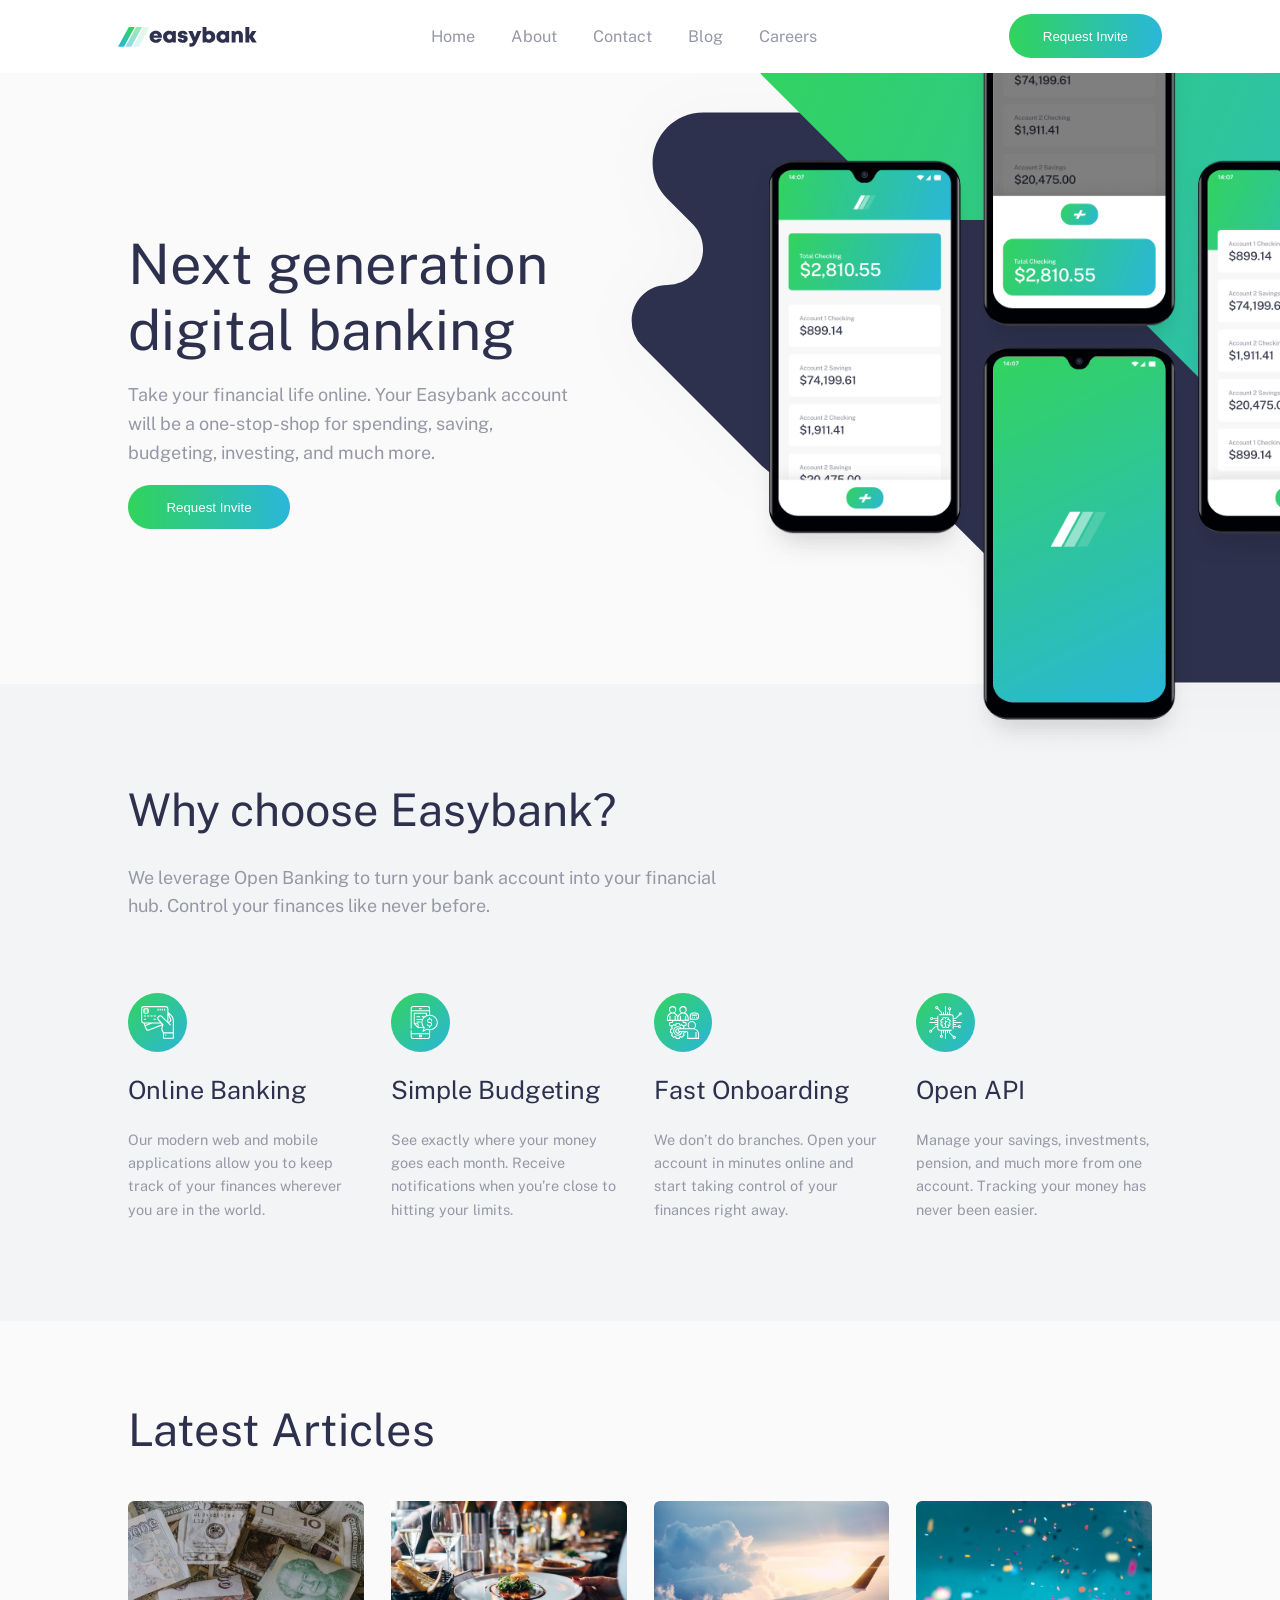
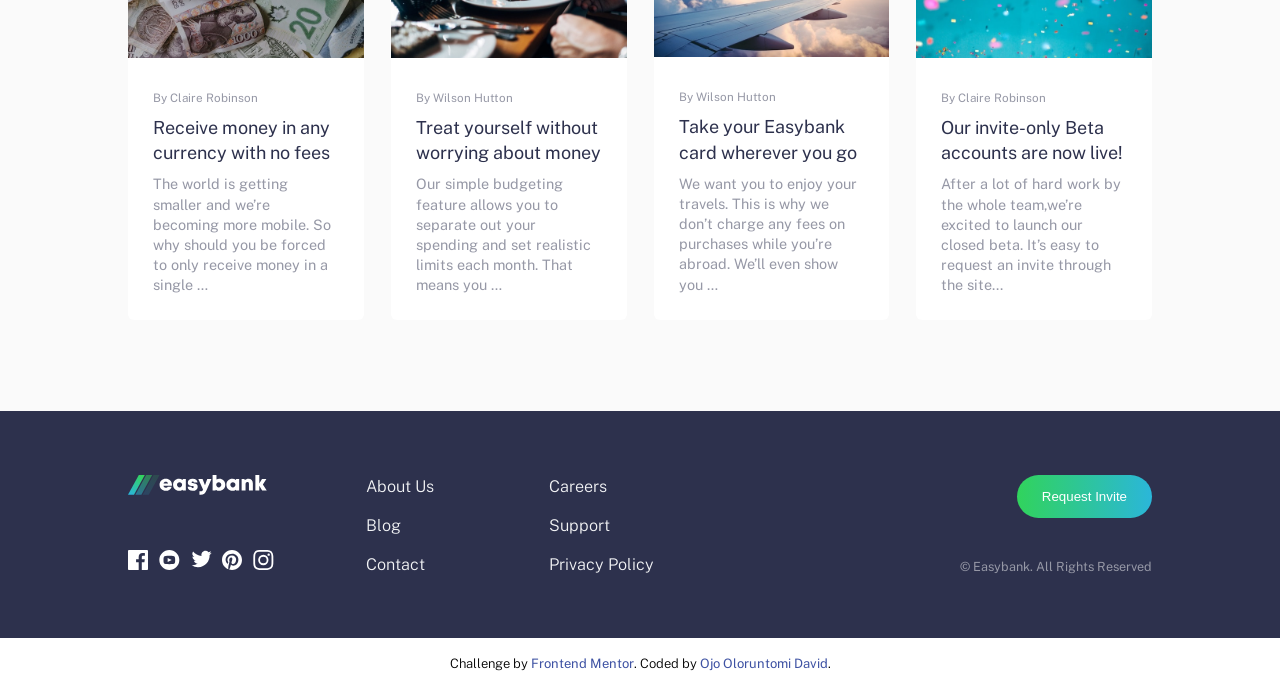
<file: index.html>
<!DOCTYPE html>
<html lang="en">

<head>
  <meta charset="UTF-8">
  <meta name="viewport" content="width=device-width, initial-scale=1.0">

  <link href="https://fonts.googleapis.com/css2?family=Public+Sans:wght@300;400&display=swap" rel="stylesheet">
  <link rel="icon" type="image/png" sizes="32x32" href="./images/favicon-32x32.png">
  <link rel="stylesheet" href="./css/index.css">

  <title>Frontend Mentor | Easybank landing page</title>
</head>

<body>
  <div class="container">
    <nav>
      <div class="logo">
        <img src="./images/logo.svg" alt="easybank logo">
      </div>
          <ul id="main-nav" class="mobile">
              <li><a href="index.html">Home</a></li>
              <li><a href="index.html">About</a></li>
              <li><a href="index.html">Contact</a></li>
              <li><a href="index.html">Blog</a></li>
              <li><a href="index.html">Careers</a></li>
            </ul>
      <div class="menu-btn">
        <img src="./images/icon-hamburger.svg" alt="icon-hamburger">
      </div>
      <button type="button">Request Invite</button>
    </nav>

    <main>
      <div class="overview">
        <div class="overview-image"></div>
        <div class="summary">
          <h1>Next generation digital banking</h1>
          <p>Take your financial life online. Your Easybank account will be a one-stop-shop for spending, saving,
            budgeting, investing, and much more.</p>
          <button type="button">Request Invite</button>

        </div>
      </div>

      <div class="services">
        <div>
          <h2>Why choose Easybank?</h2>
          <p>We leverage Open Banking to turn your bank account into your financial hub. Control your finances like
            never
            before.</p>
        </div>
        <div class="service-cards">
          <div class="card">
            <div class="icon">
              <img src="./images/icon-online.svg" alt="icon online banking">
            </div>
            <div>
              <h3>Online Banking</h3>
              <p>Our modern web and mobile applications allow you to keep track of your finances wherever you are in the
                world.</p>
            </div>
          </div>
          <div class="card">
            <div class="icon">
              <img src="./images/icon-budgeting.svg" alt="icon budgeting">
            </div>
            <div>
              <h3>Simple Budgeting</h3>
              <p>See exactly where your money goes each month. Receive notifications when you’re close to hitting your
                limits.</p>
            </div>
          </div>
          <div class="card">
            <div class="icon">
              <img src="./images/icon-onboarding.svg" alt="icon Onboarding">
            </div>
            <div>
              <h3>Fast Onboarding</h3>
              <p>We don’t do branches. Open your account in minutes online and start taking control of your finances
                right
                away.</p>
            </div>
          </div>
          <div class="card">
            <div class="icon">
              <img src="./images/icon-api.svg" alt="icon open api">
            </div>
            <div>
              <h3>Open API</h3>
              <p>Manage your savings, investments, pension, and much more from one account. Tracking your money has
                never
                been easier.</p>
            </div>
          </div>
        </div>
      </div>

      <div class="latest-articles">
        <h2>Latest Articles</h2>
        <div class="all-articles">
          <div class="article">
            <div class="article-image">
              <img src="./images/image-currency.jpg" alt="currency">
            </div>
            <div class="article-content">
              <p class="author">By Claire Robinson</p>
              <h4 class="headline">Receive money in any currency with no fees</h4>
              <p class="preview">The world is getting smaller and we’re becoming more mobile. So why should you be
                forced
                to only receive money in a single …</p>
            </div>
          </div>
          <div class="article">
            <div class="article-image">
              <img src="./images/image-restaurant.jpg" alt="image-restaurant">
            </div>
            <div class="article-content">
              <p class="author">By Wilson Hutton</p>
              <h4 class="headline">Treat yourself without worrying about money</h4>
              <p class="preview">Our simple budgeting feature allows you to separate out your spending and set realistic
                limits each month. That means you …</p>
            </div>
          </div>
          <div class="article">
            <div class="article-image">
              <img src="./images/image-plane.jpg" alt="image-plane">
            </div>
            <div class="article-content">
              <p class="author">By Wilson Hutton</p>
              <h4 class="headline">Take your Easybank card wherever you go</h4>
              <p class="preview">We want you to enjoy your travels. This is why we don’t charge any fees on purchases
                while you’re abroad. We’ll even show you …</p>
            </div>
          </div>
          <div class="article">
            <div class="article-image">
              <img src="./images/image-confetti.jpg" alt="image-confetti">
            </div>
            <div class="article-content">
              <p class="author">By Claire Robinson</p>
              <h4 class="headline">Our invite-only Beta accounts are now live!</h4>
              <p class="preview">
                After a lot of hard work by the whole team,we’re excited to launch our closed beta. It’s easy to request
                an invite through the site...
              </p>
            </div>
          </div>
        </div>
      </div>
    </main>

    <footer>
      <div>
          <div class="logo">
              <svg xmlns="http://www.w3.org/2000/svg" width="139" height="20"><defs><lineargradient id="a" x1="72.195%" x2="17.503%" y1="0%" y2="100%"><stop offset="0%" stop-color="#33D35E"/><stop offset="100%" stop-color="#2AB6D9"/></lineargradient></defs><g fill="none" fill-rule="evenodd"><path fill="white" fill-rule="nonzero" d="M37.754 15.847c2.852 0 5.152-1.622 5.952-4.216h-3.897c-.376.665-1.14 1.066-2.055 1.066-1.237 0-2.065-.674-2.32-1.978h8.44c.051-.352.081-.694.081-1.037 0-3.335-2.537-5.95-6.201-5.95-3.568 0-6.175 2.564-6.175 6.049 0 3.473 2.628 6.066 6.175 6.066zm2.344-7.297h-4.596c.317-1.129 1.11-1.749 2.252-1.749 1.181 0 2 .613 2.344 1.75zm10.946 7.296c1.32 0 2.5-.434 3.43-1.188l.336.804h3.027V4.093h-2.919l-.4.88c-.94-.775-2.135-1.222-3.474-1.222-3.476 0-5.961 2.505-5.961 6.026 0 3.533 2.485 6.07 5.961 6.07zm.524-3.467c-1.467 0-2.545-1.108-2.545-2.593 0-1.475 1.069-2.583 2.545-2.583 1.466 0 2.544 1.108 2.544 2.583 0 1.485-1.078 2.593-2.544 2.593zm13.123 3.467c3.02 0 5.025-1.554 5.025-3.93 0-2.883-2.387-3.256-4.183-3.575-1.08-.193-1.95-.344-1.95-.99 0-.527.422-.838 1.05-.838.71 0 1.197.337 1.197 1.063h3.667c-.044-2.303-1.92-3.843-4.816-3.843-2.912 0-4.854 1.47-4.854 3.75 0 2.757 2.337 3.289 4.1 3.574 1.092.181 1.952.368 1.952 1.024 0 .587-.543.88-1.116.88-.742 0-1.32-.383-1.32-1.214h-3.77c.036 2.463 1.919 4.1 5.018 4.1zm8.1 3.858c2.936 0 4.344-1.257 5.877-4.736l4.764-10.863h-4.206l-2.249 6.263-2.412-6.263H70.31l4.698 10.43c-.53 1.414-.983 1.804-2.48 1.804H71.45v3.365h1.341zm18.504-3.858c3.5 0 5.973-2.515 5.973-6.048S94.796 3.75 91.295 3.75a5.332 5.332 0 00-2.825.784V0H84.6v15.474h2.897l.37-.844c.923.771 2.102 1.216 3.428 1.216zm-.523-3.467c-1.467 0-2.545-1.108-2.545-2.58 0-1.486 1.078-2.594 2.545-2.594 1.466 0 2.544 1.108 2.544 2.593 0 1.473-1.087 2.58-2.544 2.58zm13.598 3.467c1.32 0 2.5-.434 3.43-1.188l.336.804h3.027V4.093h-2.918l-.401.88c-.939-.775-2.135-1.222-3.474-1.222-3.476 0-5.96 2.505-5.96 6.026 0 3.533 2.484 6.07 5.96 6.07zm.524-3.467c-1.467 0-2.545-1.108-2.545-2.593 0-1.475 1.07-2.583 2.545-2.583 1.467 0 2.545 1.108 2.545 2.583 0 1.485-1.078 2.593-2.545 2.593zm12.653 3.095V9.403c0-1.447.702-2.3 1.923-2.3.986 0 1.483.657 1.483 1.98v6.39h3.915V8.543c0-2.897-1.733-4.773-4.373-4.773-1.47 0-2.733.565-3.58 1.508l-.537-1.172h-2.747v11.369h3.916zm13.748 0v-4.808l2.848 4.808h4.616l-3.902-5.95 3.543-5.419h-4.397l-2.708 4.454V0h-3.916v15.474h3.916z"/><g fill="url(#a)"><path d="M10.802 0L0 19.704h5.986L16.789 0z"/><path opacity=".5" d="M18.171 0L7.368 19.704h5.986L24.157 0z"/><path opacity=".15" d="M25.539 0L14.737 19.704h5.986L31.525 0z"/></g></g></svg>          
          </div>
          <div class="socials">
            <div class="fb">
                <svg xmlns="http://www.w3.org/2000/svg" width="20" height="20"><path fill="#FFF" d="M18.896 0H1.104C.494 0 0 .494 0 1.104v17.793C0 19.506.494 20 1.104 20h9.58v-7.745H8.076V9.237h2.606V7.01c0-2.583 1.578-3.99 3.883-3.99 1.104 0 2.052.082 2.329.119v2.7h-1.598c-1.254 0-1.496.597-1.496 1.47v1.928h2.989l-.39 3.018h-2.6V20h5.098c.608 0 1.102-.494 1.102-1.104V1.104C20 .494 19.506 0 18.896 0z"/></svg>
            </div>
            <div class="yt">
                <svg xmlns="http://www.w3.org/2000/svg" width="21" height="20"><path fill="#FFF" d="M10.333 0c-5.522 0-10 4.478-10 10 0 5.523 4.478 10 10 10 5.523 0 10-4.477 10-10 0-5.522-4.477-10-10-10zm3.701 14.077c-1.752.12-5.653.12-7.402 0C4.735 13.947 4.514 13.018 4.5 10c.014-3.024.237-3.947 2.132-4.077 1.749-.12 5.651-.12 7.402 0 1.898.13 2.118 1.059 2.133 4.077-.015 3.024-.238 3.947-2.133 4.077zM8.667 8.048l4.097 1.949-4.097 1.955V8.048z"/></svg>
            </div>
            <div class="tw">
                <svg xmlns="http://www.w3.org/2000/svg" width="21" height="18"><path fill="#FFF" d="M20.667 2.797a8.192 8.192 0 01-2.357.646 4.11 4.11 0 001.804-2.27 8.22 8.22 0 01-2.606.996A4.096 4.096 0 0014.513.873c-2.649 0-4.595 2.472-3.997 5.038a11.648 11.648 0 01-8.457-4.287 4.109 4.109 0 001.27 5.478A4.086 4.086 0 011.47 6.59c-.045 1.901 1.317 3.68 3.29 4.075a4.113 4.113 0 01-1.853.07 4.106 4.106 0 003.834 2.85 8.25 8.25 0 01-6.075 1.7 11.616 11.616 0 006.29 1.843c7.618 0 11.922-6.434 11.662-12.205a8.354 8.354 0 002.048-2.124z"/></svg>
            </div>
            <div class="pint">
                <svg xmlns="http://www.w3.org/2000/svg" width="20" height="20"><path fill="#FFF" d="M10 0C4.478 0 0 4.477 0 10c0 4.237 2.636 7.855 6.356 9.312-.088-.791-.167-2.005.035-2.868.182-.78 1.172-4.97 1.172-4.97s-.299-.6-.299-1.486c0-1.39.806-2.428 1.81-2.428.852 0 1.264.64 1.264 1.408 0 .858-.545 2.14-.828 3.33-.236.995.5 1.807 1.48 1.807 1.778 0 3.144-1.874 3.144-4.58 0-2.393-1.72-4.068-4.177-4.068-2.845 0-4.515 2.135-4.515 4.34 0 .859.331 1.781.745 2.281a.3.3 0 01.069.288l-.278 1.133c-.044.183-.145.223-.335.134-1.249-.581-2.03-2.407-2.03-3.874 0-3.154 2.292-6.052 6.608-6.052 3.469 0 6.165 2.473 6.165 5.776 0 3.447-2.173 6.22-5.19 6.22-1.013 0-1.965-.525-2.291-1.148l-.623 2.378c-.226.869-.835 1.958-1.244 2.621.937.29 1.931.446 2.962.446 5.522 0 10-4.477 10-10S15.522 0 10 0z"/></svg>
            </div>
            <div class="ig">
                <svg xmlns="http://www.w3.org/2000/svg" width="21" height="20"><path fill="#FFF" d="M10.333 1.802c2.67 0 2.987.01 4.042.059 2.71.123 3.976 1.409 4.1 4.099.048 1.054.057 1.37.057 4.04 0 2.672-.01 2.988-.058 4.042-.124 2.687-1.386 3.975-4.099 4.099-1.055.048-1.37.058-4.042.058-2.67 0-2.986-.01-4.04-.058-2.717-.124-3.976-1.416-4.1-4.1-.048-1.054-.058-1.37-.058-4.041 0-2.67.01-2.986.058-4.04.124-2.69 1.387-3.977 4.1-4.1 1.054-.048 1.37-.058 4.04-.058zm0-1.802C7.618 0 7.278.012 6.211.06 2.579.227.56 2.242.394 5.877.345 6.944.334 7.284.334 10s.011 3.057.06 4.123c.166 3.632 2.181 5.65 5.816 5.817 1.068.048 1.408.06 4.123.06 2.716 0 3.057-.012 4.124-.06 3.628-.167 5.651-2.182 5.816-5.817.049-1.066.06-1.407.06-4.123s-.011-3.056-.06-4.122C20.11 2.249 18.093.228 14.458.06 13.39.01 13.049 0 10.333 0zm0 4.865a5.135 5.135 0 100 10.27 5.135 5.135 0 000-10.27zm0 8.468a3.333 3.333 0 110-6.666 3.333 3.333 0 010 6.666zm5.339-9.87a1.2 1.2 0 10-.001 2.4 1.2 1.2 0 000-2.4z"/></svg>
            </div>
          </div>
            <ul id="footer-nav">
              <li class="first-column"><a href="index.html">About Us</a></li>
              <li class="first-column"><a href="index.html">Blog</a></li>
              <li class="first-column"><a href="index.html">Contact</a></li>
              <li class="second-column"><a href="index.html">Careers</a></li>
              <li class="second-column"><a href="index.html">Support</a></li>
              <li class="second-column"><a href="index.html">Privacy Policy</a></li>
            </ul>
          <button type="button">Request Invite</button>
          <p class="copyright">
            &copy; Easybank. All Rights Reserved
          </p>
      </div>
    </footer>

    <div class="attribution">
      Challenge by <a href="https://www.frontendmentor.io?ref=challenge" target="_blank" rel="noopener">Frontend
        Mentor</a>.
      Coded by <a href="https://www.frontendmentor.io/profile/tomi-david" target="_blank" rel="noopener">Ojo Oloruntomi David</a>.
    </div>
  </div>

  <script src="./js/app.js"></script>
</body>
</html>
</file>
<file: css/index.css>
* {
    margin: 0;
    padding: 0;
    box-sizing: border-box;
}

:root {
    --clr-primary: hsl(233, 26%, 24%);
    --clr-secondary: hsl(233, 8%, 62%);
    --clr-accent-green: hsl(136, 65%, 51%);
    --clr-accent-blue: hsl(192, 70%, 51%);
    --bg-nav: hsl(0, 0%, 100%);
    --bg-darkgrey: hsl(220, 16%, 96%);
    --bg-grey: hsl(0, 0%, 98%);
}

html {
    font-size: 18px;
    font-family: 'Public Sans', sans-serif;
}

a {
    text-decoration: none;
    font-size: .9rem;
    color: var(--clr-primary);
}

nav {
    display: flex;
    justify-content: space-between;
    align-items: center;
    padding: .7rem;
    position: relative;
    background-color: var(--bg-nav);
}

.logo img {
    padding-top: 5px;
}

#main-nav {
    list-style-type: none;
}

#main-nav {
    opacity: 0;
    position: absolute;
    width: 100%;
    top: 54.7449px;
    left: 0;
    right: 0;
    z-index: 2;
    padding: 1rem 1.5rem;
    border-radius: 4px;
    background: linear-gradient(to bottom, hsla(233, 26%, 24%, 0.98), hsla(0, 0%, 98%, 0.226));
    height: 590px;
    transition: opacity .5s ease-in-out;
}

#main-nav.show {
    opacity: 1;
}

#main-nav li {
    background-color: var(--bg-nav);
    text-align: center;
    padding-bottom: .5rem;
}

#main-nav li:first-of-type {
    border-radius: 4px 4px 0 0;
    padding-top: 1rem;
}

#main-nav li:last-of-type {
    border-radius: 0 0 4px 4px;
    padding-bottom: 1rem;
}

#main-nav li a {
    display: block;
    width: 100%;
    padding: 0.5rem;
}

.menu-btn {
    margin-right: 1rem;
}

button {
    color: var(--bg-nav);
    background: linear-gradient(to right, var(--clr-accent-green), var(--clr-accent-blue));
    padding: .8rem 0;
    width: 50%;
    border-radius: 10rem;
    border: none;
    display: block;
    margin: .5rem auto;
    font-weight: 400;
    transition: box-shadow 0.2s ease-in-out;
}

button:hover {
    cursor: pointer;
    background: linear-gradient(to right, hsl(136, 82%, 69%), hsl(192, 78%, 70%));
}

button:focus {
    outline: none;
    box-shadow: 0 4px 7.5px hsla(233, 26%, 24%, 0.3);
}

nav button {
    display: none;
}

.overview,
.services,
.latest-articles,
footer {
    width: 100%;
    padding: 13% 7%;
    text-align: center;
}

.overview {
    padding-bottom: 18%;
    display: flex;
    flex-flow: column wrap;
    background-color: var(--bg-grey);
    position: relative;
}

.overview-image {
    background: url(../images/image-mockups.png) 50% 88% / 88% no-repeat, url(../images/bg-intro-mobile.svg) center / cover no-repeat;
    padding: 7.5rem 0;
    position: absolute;
    width: 100%;
    right: 0;
    top: 0;
}

.summary {
    margin-top: 14rem;
}

h1,
h2,
h3,
h4 {
    font-weight: 400;
    color: var(--clr-primary);
}

.summary h1 {
    font-size: 2.2rem;
}

.summary p {
    color: var(--clr-secondary);
    line-height: 1.6;
    font-size: .8rem;
    padding: 1rem 0;
}

.services {
    background-color: var(--bg-darkgrey);
    color: var(--clr-secondary);
    line-height: 1.6;
}

.services>div:first-child {
    padding-bottom: 1rem;
}

.services h2 {
    font-size: 2rem;
}

.services>div:first-child p {
    font-size: 1rem;
}

.services div p,
.service-cards,
.cards,
.icon {
    padding: 1rem 0;
    width: 100%;
}

.icon img {
    width: 30%;
    display: block;
    margin: 0 auto;
}

.card p {
    font-size: .8rem;
}

.latest-articles {
    background-color: var(--bg-grey);
}

.latest-articles h2 {
    font-size: 2rem;
    padding-bottom: 1rem;
}

.article {
    background-color: var(--bg-nav);
    margin: 1.5rem 0;
    border-radius: 0 0 6px 6px;
}

.article-image {
    width: 100%;
}

.article-image img {
    width: 100%;
    border-radius: 6px 6px 0 0;
}

.article-content {
    font-size: .7rem;
    padding: 1.5em 2em;
    text-align: left;
    color: var(--clr-secondary);
    line-height: 1.4;
}

.author {
    font-size: .65rem;
    padding-top: .5rem;
}

.headline {
    font-size: 1.1rem;
    padding: .5em 0;
}

.headline:hover {
    cursor: pointer;
    color: var(--clr-accent-green);
}

.preview {
    padding-bottom: 2rem;
    font-size: .8rem;
}

footer {
    background-color: var(--clr-primary);
    color: var(--bg-nav);
}

footer>div {
    width: 70%;
    margin: 0 auto;
}

.socials {
    display: flex;
    justify-content: space-around;
    padding: 1rem 1rem 1rem;
}

.socials div:hover {
    cursor: pointer;
}

/* change fill color of svg when div is hovered on */
.socials div:hover svg path {
    fill: var(--clr-accent-green);
}

#footer-nav ul {
    width: 100%;
}

#footer-nav li {
    list-style-type: none;
    padding: .5rem;
    font-weight: 300;
}

#footer-nav li a:hover {
    color: var(--clr-accent-green);
}

#footer-nav a {
    color: var(--bg-darkgrey);
}

footer button {
    width: 90%;
    margin: 1rem auto;
}

.copyright {
    padding-top: .5rem;
    font-size: .7rem;
    color: var(--clr-secondary);
}

.attribution {
    font-size: 13px;
    text-align: center;
    padding: 1rem;
    font-weight: 300;
}

.attribution a {
    color: hsl(228, 45%, 44%);
    font-size: 13px;
    font-weight: 400;
}

.attribution a:hover {
    text-decoration: underline;
    color: hsl(228, 59%, 28%);
}


@media screen and (min-width: 767px) and (max-width: 1000px) {
    #main-nav {
        height: 640px;
        padding: 2rem 3rem;
    }

    #main-nav li a {
        padding: 1rem;
    }

    .overview,
    .services,
    .latest-articles,
    footer {
        width: 100%;
        padding: 7% 10%;
        text-align: center;
    }

    .overview {
        padding-bottom: 7%;
    }

    .overview-image {
        padding: 11rem 0;
        background: url(../images/image-mockups.png) 50% 40% / 88% no-repeat, url(../images/bg-intro-mobile.svg) center / cover no-repeat;
    }

    .overview button,
    footer button {
        width: 200px;
    }

    .summary {
        margin-top: 22rem;
    }

    .service-cards,
    .all-articles {
        display: grid;
        grid-template-columns: repeat(auto-fill, minmax(250px, 1fr));
        column-gap: 2rem;
    }

    .icon img {
        width: 20%;
    }

    footer>div {
        width: 100%;
        display: grid;
        grid-template-columns: 1fr 2fr 2fr;
        grid-template-areas:
            "logo     footer-nav button"
            ".        footer-nav ."
            "socials  footer-nav copyright";
        column-gap: 5%;
        text-align: left;
    }

    .logo {
        grid-area: logo;
    }

    .socials {
        grid-area: socials;
        padding: 0;
    }

    #footer-nav {
        grid-area: footer-nav;
        display: grid;
        grid-template-columns: 1fr 1fr;
        row-gap: 1rem;
    }

    #footer-nav li {
        padding: 0;
    }

    footer button {
        grid-area: button;
        width: 8rem;
        margin: 0 0 1rem auto;
    }

    footer button:focus {
        box-shadow: 0 4px 7.5px hsla(231, 11%, 87%);
    }

    .copyright {
        grid-area: copyright;
        justify-self: end;
    }
}

@media screen and (min-width: 1000px) {
    nav {
        width: 85%;
        margin: 0 auto;
        justify-content: space-around;
        padding: 0;
    }

    #main-nav {
        opacity: 1;
        position: static;
        width: 61%;
        background: var(--bg-nav);
        display: flex;
        justify-content: center;
        align-items: center;
        height: inherit;
        padding-bottom: 0;
    }

    #main-nav li:first-of-type,
    #main-nav li:last-of-type {
        padding: 0;
    }

    #main-nav li {
        border-radius: 0;
        padding-bottom: 0;
        margin-right: 1rem;
    }

    #main-nav li a {
        color: var(--clr-secondary);
        border-bottom: 5px solid transparent;
        padding-bottom: 1.2rem;
    }

    #main-nav li a:hover {
        border-bottom: 5px solid var(--clr-accent-green);
        color: var(--clr-primary);
    }

    .menu-btn {
        display: none;
    }

    nav button {
        display: block;
        width: 8.5rem;
        margin: 0;
    }

    .overview,
    .services,
    .latest-articles,
    footer {
        padding: 5% 10%;
        text-align: left;
    }

    .overview {
        flex-flow: row nowrap;
        padding-top: 0;
        padding-bottom: 8.6rem;
    }

    .overview-image {
        order: 2;
        padding: 0;
        height: 740px;
        width: 58%;
        background: url(../images/image-mockups.png) 215px -120px / 88% no-repeat, url(../images/bg-intro-desktop.svg) 30px -230px / 1116px no-repeat;
    }

    .summary {
        margin-top: 8.8rem;
        width: 43%;
    }

    .summary h1 {
        font-size: 3.1rem;
    }

    .summary p {
        font-size: 1rem;
    }

    .summary button {
        margin: 0;
        width: 9rem;
    }

    .services {
        padding-top: 7%;
    }

    .services>div:first-child {
        width: 60%;
    }

    .services h2,
    .latest-articles h2 {
        font-size: 2.5rem;
    }

    .service-cards,
    .all-articles {
        display: grid;
        grid-template-columns: repeat(auto-fill, minmax(210px, 1fr));
        gap: 1.5rem;
    }

    .icon img {
        width: 25%;
        margin: 0;
    }

    .service-cards h3 {
        font-size: 1.4rem;
    }

    .latest-articles h2 {
        padding-top: 1rem;
    }

    .headline {
        font-size: 1rem;
    }

    .preview {
        padding-bottom: .3rem;
    }

    footer>div {
        width: 100%;
        display: grid;
        grid-template-columns: 1fr 3fr 1fr 2fr;
        grid-template-areas:
            "logo     footer-nav . button"
            ".        footer-nav . ."
            "socials  footer-nav . copyright";
        column-gap: 4.5rem;
        text-align: left;
    }

    .logo {
        grid-area: logo;
    }

    .socials {
        grid-area: socials;
        padding: 0;
        justify-content: flex-start;
    }

    .socials div {
        margin-right: .6rem;
    }

    #footer-nav {
        grid-area: footer-nav;
        display: grid;
        grid-template-columns: 1fr 1fr;
        gap: 1rem 3rem;
    }

    #footer-nav li {
        padding: 0;
    }

    .first-column {
        grid-column: 1/2;
    }

    .second-column {
        grid-column: 2/3;
    }

    .second-column:nth-of-type(4) {
        grid-row: 1/2;
    }

    .second-column:nth-of-type(5) {
        grid-row: 2/3;
    }

    footer button {
        width: 65%;
        grid-area: button;
        margin: 0 0 1rem auto;
    }

    .copyright {
        grid-area: copyright;
        text-align: right;
    }
}

@media screen and (min-width: 1000px) and (max-width: 1200px) {

    .overview,
    .services,
    .latest-articles,
    footer {
        padding: 5%;
    }

    .overview {
        padding-bottom: 5rem;
    }

    .summary {
        width: 50%;
        margin-top: 4rem;
    }

    .service-cards,
    .all-articles {
        display: grid;
        gap: 1rem;
    }

    footer>div {
        column-gap: 2rem;
    }

    footer button {
        width: 75%;
    }
}
</file>
